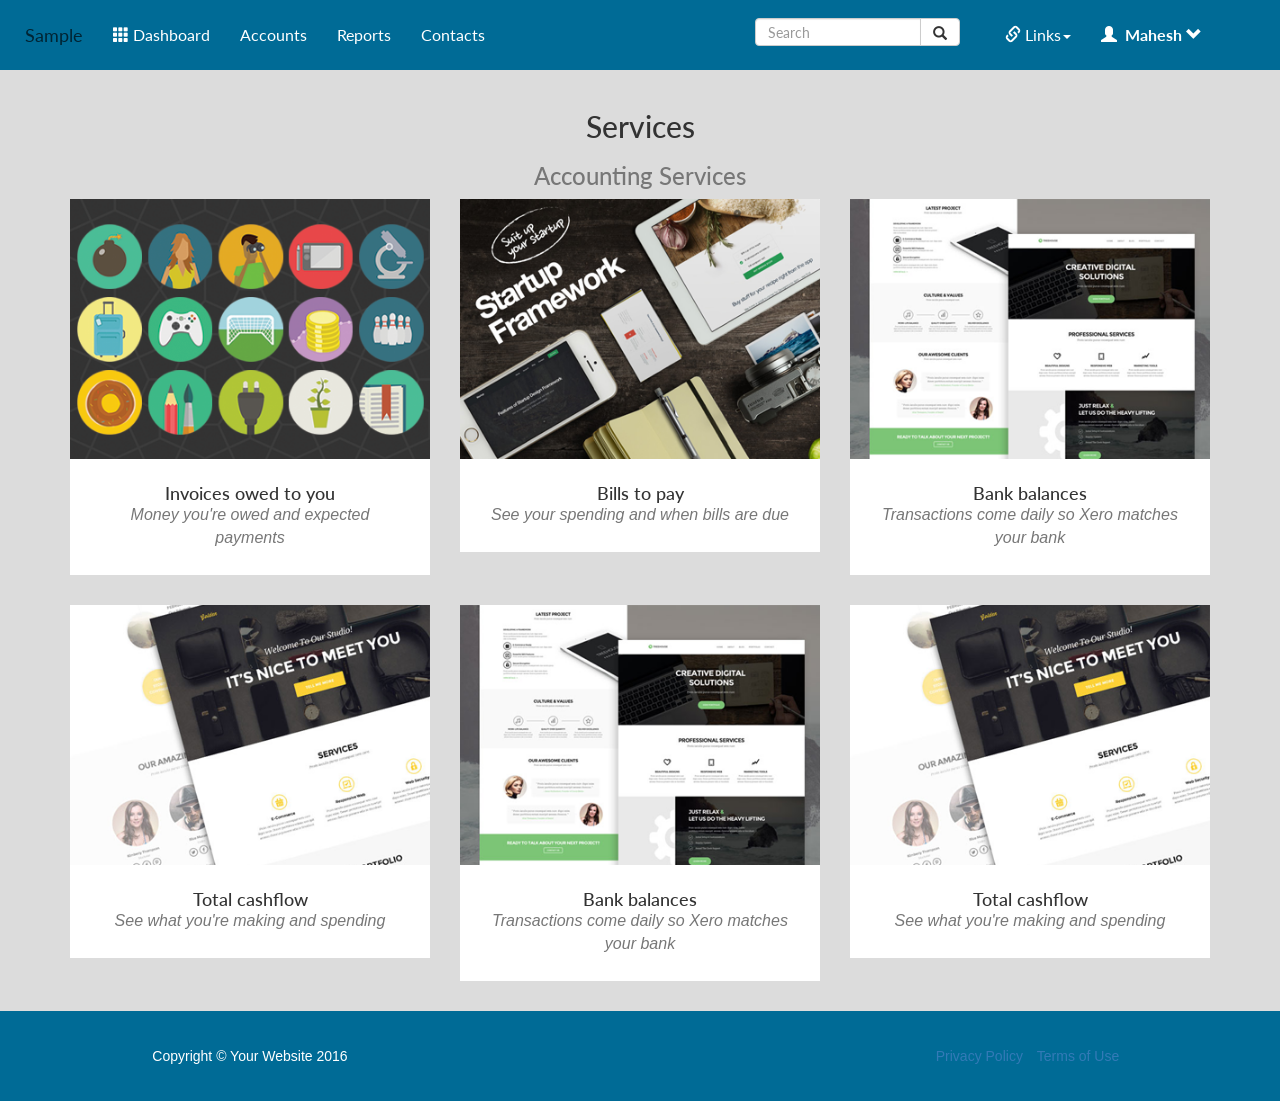
<file: src/main/webapp/resources/static/index.html>
<html>


 <head>
<meta charset="utf-8">
  <meta name="viewport" content="width=device-width, initial-scale=1">
  <link rel="stylesheet" href="https://maxcdn.bootstrapcdn.com/bootstrap/3.3.7/css/bootstrap.min.css">
  <script src="https://ajax.googleapis.com/ajax/libs/jquery/3.2.1/jquery.min.js"></script>
  <script src="https://maxcdn.bootstrapcdn.com/bootstrap/3.3.7/js/bootstrap.min.js"></script>
  <link rel="stylesheet" href="main.css" >

</head>

 <body>


 <nav class="navbar navbar-default nav-menu">
  <div class="container-fluid">
    <!-- Brand and toggle get grouped for better mobile display -->
    <div class="navbar-header">
      <button type="button" class="navbar-toggle collapsed" data-toggle="collapse" data-target="#bs-example-navbar-collapse-1" aria-expanded="false">
        <span class="sr-only">Toggle navigation</span>
        <span class="icon-bar"></span>
        <span class="icon-bar"></span>
        <span class="icon-bar"></span>
      </button>
      <a class="navbar-brand" href="#">Sample</a>
    </div>

    <!-- Collect the nav links, forms, and other content for toggling -->
    <div class="collapse navbar-collapse button-menu" id="bs-example-navbar-collapse-1">
      <ul class="nav navbar-nav">
         <li><a href="#"><span class="glyphicon glyphicon-th" aria-hidden="true"></span> Dashboard</a></li>
         <!-- <li class="dropdown">
          <a href="#" class="dropdown-toggle" data-toggle="dropdown" role="button" aria-haspopup="true" aria-expanded="false">Tasks <span class="caret"></span></a>
          <ul class="dropdown-menu">
            <li><a href="#"><span class="glyphicon glyphicon-th-list" aria-hidden="true"></span> Overview</a></li>
            <li><a href="#"><span class="glyphicon glyphicon-plus-sign" aria-hidden="true"></span> New Task</a></li>
            <li role="separator" class="divider"></li>
            <li><a href="#">Categories</a></li>
          </ul>
        </li>
        <li class="dropdown">
          <a href="#" class="dropdown-toggle" data-toggle="dropdown" role="button" aria-haspopup="true" aria-expanded="false">Contacts <span class="caret"></span></a>
          <ul class="dropdown-menu">
            <li><a href="#">Übersicht</a></li>
            <li><a href="#">New Contact</a></li>
            <li role="separator" class="divider"></li>
            <li><a href="#">Categories</a></li>
          </ul>
        </li>
      <li class="dropdown">
          <a href="#" class="dropdown-toggle" data-toggle="dropdown" role="button" aria-haspopup="true" aria-expanded="false">Notes <span class="caret"></span></a>
          <ul class="dropdown-menu">
            <li><a href="#">Overview</a></li>
            <li><a href="#">New Notiz</a></li>
            <li role="separator" class="divider"></li>
            <li><a href="#">Notebooks</a></li>
          </ul>
      </li> -->
      <li><a href="#">Accounts</a></li>
      <li><a href="#">Reports</a></li>
      <li><a href="#">Contacts</a></li>
      <!-- <li class="dropdown">
          <a href="#" class="dropdown-toggle" data-toggle="dropdown" role="button" aria-haspopup="true" aria-expanded="false">Learnings <span class="caret"></span></a>
          <ul class="dropdown-menu">
            <li><a href="#">Overview</a></li>
            <li><a href="#">New Learning</a></li>
            <li role="separator" class="divider"></li>
            <li><a href="#">Categories</a></li>
          </ul>
      </li>
      <li class="dropdown">
          <a href="#" class="dropdown-toggle" data-toggle="dropdown" role="button" aria-haspopup="true" aria-expanded="false">Log <span class="caret"></span></a>
          <ul class="dropdown-menu">
            <li><a href="#">Overview</a></li>
            <li><a href="#">New Entry</a></li>
            <li role="separator" class="divider"></li>
            <li><a href="#">Topics</a></li>
          </ul>
      </li> -->
      </ul>
      <ul class="nav navbar-nav navbar-right">

        <div class="col-sm-6 col-md-6">
        <form class="navbar-form" role="search">
        <div class="input-group">
            <input type="text" class="form-control" placeholder="Search" name="q" style="height: 28px;">
            <div class="input-group-btn">
                <button class="btn btn-default" type="submit"><i class="glyphicon glyphicon-search"></i></button>
            </div>
        </div>
        </form>
    </div>
        <li class="dropdown">
          <a href="#" class="dropdown-toggle" data-toggle="dropdown" role="button" aria-haspopup="true" aria-expanded="false"><span class="glyphicon glyphicon-link" aria-hidden="true"></span> Links<span class="caret"></span></a>
          <ul class="dropdown-menu">
            <li><a href="http://www.google.ch" target="_blank">My Webmail</a></li>
            <li role="separator" class="divider"></li>
            <li><a href="http://www.google.ch" target="_blank">Timelogger</a></li>
            <li><a href="http://www.cubetech.ch" target="_blank">cubetech.ch</a></li>
         </ul>
        </li>
         <li class="dropdown">
          <!-- <a href="#" class="dropdown-toggle" data-toggle="dropdown" role="button" aria-haspopup="true" aria-expanded="false"><span class="glyphicon glyphicon-user" aria-hidden="true"></span> Jack Bass<span class="caret"></span></a>
          <ul class="dropdown-menu">
            <li><a href="http://www.fgruber.ch/" target="_blank"><span class="glyphicon glyphicon-cog" aria-hidden="true"></span> User Settings</a></li>
            <li><a href="/logout"><span class="glyphicon glyphicon-log-out" aria-hidden="true"></span> Logout</a></li>
         </ul> -->

          <a href="#" class="dropdown-toggle" data-toggle="dropdown">
                        <span class="glyphicon glyphicon-user"></span> 
                        <strong>Mahesh</strong>
                        <span class="glyphicon glyphicon-chevron-down"></span>
                    </a>
                    <ul class="dropdown-menu">
                        <li>
                            <div class="navbar-login">
                                <div class="row">
                                    <div class="col-lg-4">
                                        <p class="text-center">
                                            <span class="glyphicon glyphicon-user icon-size"></span>
                                        </p>
                                    </div>
                                    <div class="col-lg-8" style="padding-right: 30px;padding-left: 30px;">
                                        <p class="text-left"><strong>Mahesh</strong></p>
                                        <p class="text-left small">justdemo@gmail.com</p>
                                        <p class="text-left">
                                            <a href="#" class="btn btn-primary btn-block btn-sm">Logout</a>
                                        </p>
                                    </div>
                                </div>
                            </div>
                        </li>
                        <li class="divider"></li>
                        <li>
                            <div class="navbar-login navbar-login-session">
                                <div class="row">
                                    <div class="col-lg-12" style="padding-right: 30px;padding-left: 30px;">
                                        <p>
                                          <a href="#" class="btn btn-primary btn-block">My Profile</a>
                                            <a href="#" class="btn btn-danger btn-block">Change Password</a>
                                        </p>
                                    </div>
                                </div>
                            </div>
                        </li>
                    </ul>
        </li>
      </ul>
    </div><!-- /.navbar-collapse -->
  </div><!-- /.container-fluid -->
</nav>

<div class="row">
  <div class="col-md-12">
      <div class="col-md-12">

        <!-- Portfolio Grid Section -->
    <section id="portfolio" class="bg-light-gray">
        <div class="container">
            <div class="row">
                <div class="col-lg-12 text-center">
                    <h2 class="section-heading">Services</h2>
                    <h3 class="section-subheading text-muted">Accounting Services</h3>
                </div>
            </div>
            <div class="row">
                <div class="col-md-4 col-sm-6 portfolio-item">
                    <a href="#portfolioModal1" class="portfolio-link" data-toggle="modal">
                        <div class="portfolio-hover">
                            <div class="portfolio-hover-content">
                                <i class="fa fa-plus fa-3x"></i>
                            </div>
                        </div>
                        <img src="img/portfolio/roundicons.png" class="img-responsive" alt="">
                    </a>
                    <div class="portfolio-caption">
                        <h4>Invoices owed to you</h4>
                        <p class="text-muted">Money you're owed and expected payments</p>
                    </div>
                </div>
                <div class="col-md-4 col-sm-6 portfolio-item">
                    <a href="#portfolioModal2" class="portfolio-link" data-toggle="modal">
                        <div class="portfolio-hover">
                            <div class="portfolio-hover-content">
                                <i class="fa fa-plus fa-3x"></i>
                            </div>
                        </div>
                        <img src="img/portfolio/startup-framework.png" class="img-responsive" alt="">
                    </a>
                    <div class="portfolio-caption">
                        <h4>Bills to pay</h4>
                        <p class="text-muted">See your spending and when bills are due</p>
                    </div>
                </div>
                <div class="col-md-4 col-sm-6 portfolio-item">
                    <a href="#portfolioModal3" class="portfolio-link" data-toggle="modal">
                        <div class="portfolio-hover">
                            <div class="portfolio-hover-content">
                                <i class="fa fa-plus fa-3x"></i>
                            </div>
                        </div>
                        <img src="img/portfolio/treehouse.png" class="img-responsive" alt="">
                    </a>
                    <div class="portfolio-caption">
                        <h4>Bank balances</h4>
                        <p class="text-muted">Transactions come daily so Xero matches your bank</p>
                    </div>
                </div>
                <div class="col-md-4 col-sm-6 portfolio-item">
                    <a href="#portfolioModal4" class="portfolio-link" data-toggle="modal">
                        <div class="portfolio-hover">
                            <div class="portfolio-hover-content">
                                <i class="fa fa-plus fa-3x"></i>
                            </div>
                        </div>
                        <img src="img/portfolio/golden.png" class="img-responsive" alt="">
                    </a>
                    <div class="portfolio-caption">
                        <h4>Total cashflow</h4>
                        <p class="text-muted">See what you're making and spending</p>
                    </div>
                </div>
               <div class="col-md-4 col-sm-6 portfolio-item">
                    <a href="#portfolioModal3" class="portfolio-link" data-toggle="modal">
                        <div class="portfolio-hover">
                            <div class="portfolio-hover-content">
                                <i class="fa fa-plus fa-3x"></i>
                            </div>
                        </div>
                        <img src="img/portfolio/treehouse.png" class="img-responsive" alt="">
                    </a>
                    <div class="portfolio-caption">
                        <h4>Bank balances</h4>
                        <p class="text-muted">Transactions come daily so Xero matches your bank</p>
                    </div>
                </div>
                <div class="col-md-4 col-sm-6 portfolio-item">
                    <a href="#portfolioModal4" class="portfolio-link" data-toggle="modal">
                        <div class="portfolio-hover">
                            <div class="portfolio-hover-content">
                                <i class="fa fa-plus fa-3x"></i>
                            </div>
                        </div>
                        <img src="img/portfolio/golden.png" class="img-responsive" alt="">
                    </a>
                    <div class="portfolio-caption">
                        <h4>Total cashflow</h4>
                        <p class="text-muted">See what you're making and spending</p>
                    </div>
            </div>
        </div>
    </section>

   



      </div>
  </div>

</div>
 <footer>
        <div class="container">
            <div class="row">
                <div class="col-md-4">
                    <span class="copyright">Copyright &copy; Your Website 2016</span>
                </div>
                <div class="col-md-4">
                    <ul class="list-inline social-buttons">
                        <li><a href="#"><i class="fa fa-twitter"></i></a>
                        </li>
                        <li><a href="#"><i class="fa fa-facebook"></i></a>
                        </li>
                        <li><a href="#"><i class="fa fa-linkedin"></i></a>
                        </li>
                    </ul>
                </div>
                <div class="col-md-4">
                    <ul class="list-inline quicklinks">
                        <li><a href="#">Privacy Policy</a>
                        </li>
                        <li><a href="#">Terms of Use</a>
                        </li>
                    </ul>
                </div>
            </div>
        </div>
    </footer>

</body>
</html>
</file>
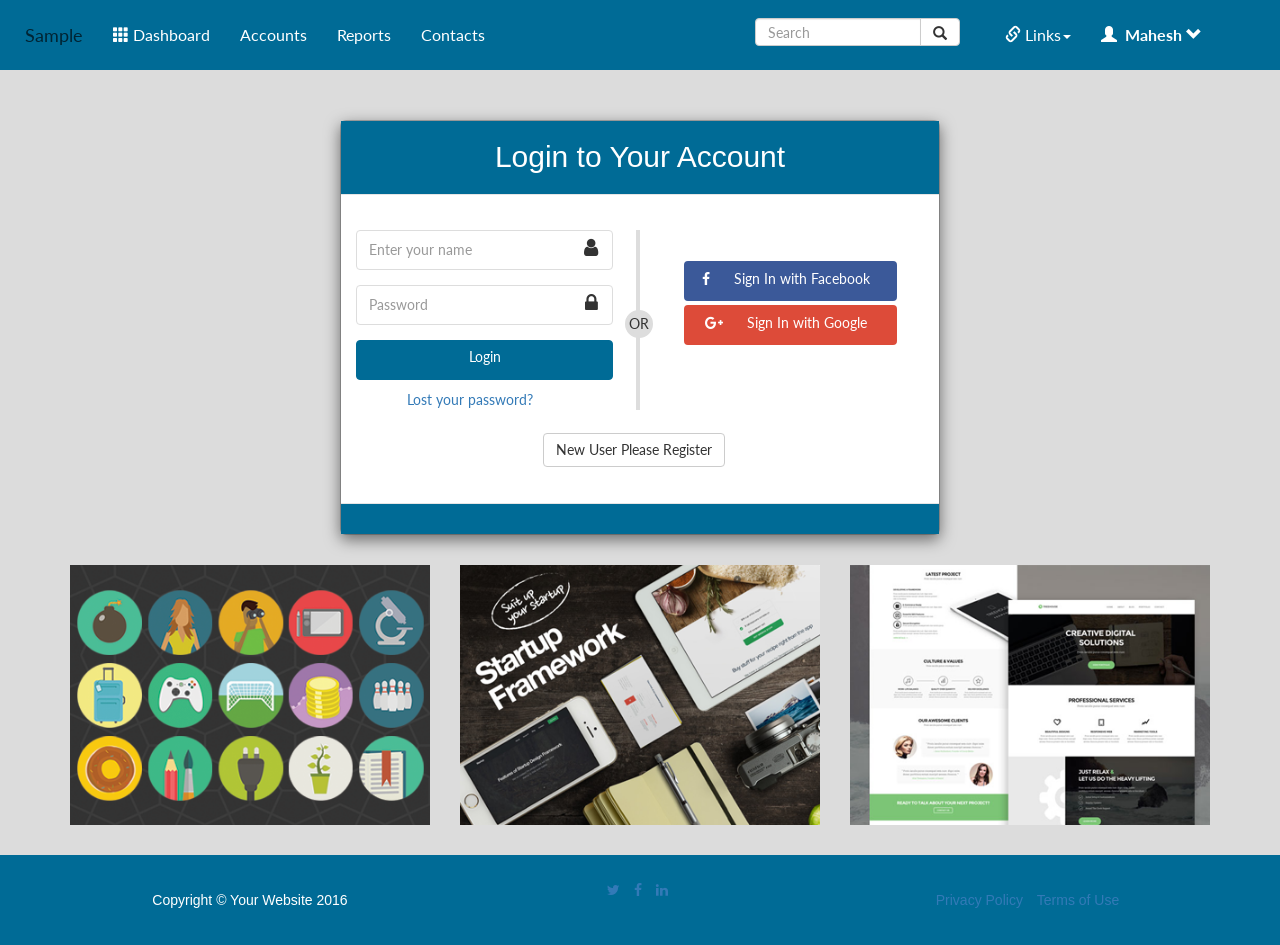
<file: src/main/webapp/resources/static/login.html>
<html>


 <head>
<meta charset="utf-8">
  <meta name="viewport" content="width=device-width, initial-scale=1">
  <link rel="stylesheet" href="https://maxcdn.bootstrapcdn.com/bootstrap/3.3.7/css/bootstrap.min.css">
  <script src="https://ajax.googleapis.com/ajax/libs/jquery/3.2.1/jquery.min.js"></script>
  <script src="https://maxcdn.bootstrapcdn.com/bootstrap/3.3.7/js/bootstrap.min.js"></script>
  <link rel="stylesheet" href="main.css" >
<link href="//maxcdn.bootstrapcdn.com/font-awesome/4.2.0/css/font-awesome.min.css" rel="stylesheet">



</head>

 <body>


 <nav class="navbar navbar-default nav-menu">
  <div class="container-fluid">
    <!-- Brand and toggle get grouped for better mobile display -->
    <div class="navbar-header">
      <button type="button" class="navbar-toggle collapsed" data-toggle="collapse" data-target="#bs-example-navbar-collapse-1" aria-expanded="false">
        <span class="sr-only">Toggle navigation</span>
        <span class="icon-bar"></span>
        <span class="icon-bar"></span>
        <span class="icon-bar"></span>
      </button>
      <a class="navbar-brand" href="#">Sample</a>
    </div>

    <!-- Collect the nav links, forms, and other content for toggling -->
    <div class="collapse navbar-collapse button-menu" id="bs-example-navbar-collapse-1">
      <ul class="nav navbar-nav">
         <li><a href="#"><span class="glyphicon glyphicon-th" aria-hidden="true"></span> Dashboard</a></li>
         <!-- <li class="dropdown">
          <a href="#" class="dropdown-toggle" data-toggle="dropdown" role="button" aria-haspopup="true" aria-expanded="false">Tasks <span class="caret"></span></a>
          <ul class="dropdown-menu">
            <li><a href="#"><span class="glyphicon glyphicon-th-list" aria-hidden="true"></span> Overview</a></li>
            <li><a href="#"><span class="glyphicon glyphicon-plus-sign" aria-hidden="true"></span> New Task</a></li>
            <li role="separator" class="divider"></li>
            <li><a href="#">Categories</a></li>
          </ul>
        </li>
        <li class="dropdown">
          <a href="#" class="dropdown-toggle" data-toggle="dropdown" role="button" aria-haspopup="true" aria-expanded="false">Contacts <span class="caret"></span></a>
          <ul class="dropdown-menu">
            <li><a href="#">Übersicht</a></li>
            <li><a href="#">New Contact</a></li>
            <li role="separator" class="divider"></li>
            <li><a href="#">Categories</a></li>
          </ul>
        </li>
      <li class="dropdown">
          <a href="#" class="dropdown-toggle" data-toggle="dropdown" role="button" aria-haspopup="true" aria-expanded="false">Notes <span class="caret"></span></a>
          <ul class="dropdown-menu">
            <li><a href="#">Overview</a></li>
            <li><a href="#">New Notiz</a></li>
            <li role="separator" class="divider"></li>
            <li><a href="#">Notebooks</a></li>
          </ul>
      </li> -->
      <li><a href="#">Accounts</a></li>
      <li><a href="#">Reports</a></li>
      <li><a href="#">Contacts</a></li>
      <!-- <li class="dropdown">
          <a href="#" class="dropdown-toggle" data-toggle="dropdown" role="button" aria-haspopup="true" aria-expanded="false">Learnings <span class="caret"></span></a>
          <ul class="dropdown-menu">
            <li><a href="#">Overview</a></li>
            <li><a href="#">New Learning</a></li>
            <li role="separator" class="divider"></li>
            <li><a href="#">Categories</a></li>
          </ul>
      </li>
      <li class="dropdown">
          <a href="#" class="dropdown-toggle" data-toggle="dropdown" role="button" aria-haspopup="true" aria-expanded="false">Log <span class="caret"></span></a>
          <ul class="dropdown-menu">
            <li><a href="#">Overview</a></li>
            <li><a href="#">New Entry</a></li>
            <li role="separator" class="divider"></li>
            <li><a href="#">Topics</a></li>
          </ul>
      </li> -->
      </ul>
      <ul class="nav navbar-nav navbar-right">

        <div class="col-sm-6 col-md-6">
        <form class="navbar-form" role="search">
        <div class="input-group">
            <input type="text" class="form-control" placeholder="Search" name="q" style="height: 28px;">
            <div class="input-group-btn">
                <button class="btn btn-default" type="submit"><i class="glyphicon glyphicon-search"></i></button>
            </div>
        </div>
        </form>
    </div>
        <li class="dropdown">
          <a href="#" class="dropdown-toggle" data-toggle="dropdown" role="button" aria-haspopup="true" aria-expanded="false"><span class="glyphicon glyphicon-link" aria-hidden="true"></span> Links<span class="caret"></span></a>
          <ul class="dropdown-menu">
            <li><a href="http://www.google.ch" target="_blank">My Webmail</a></li>
            <li role="separator" class="divider"></li>
            <li><a href="http://www.google.ch" target="_blank">Timelogger</a></li>
            <li><a href="http://www.cubetech.ch" target="_blank">cubetech.ch</a></li>
         </ul>
        </li>
         <li class="dropdown">
          <!-- <a href="#" class="dropdown-toggle" data-toggle="dropdown" role="button" aria-haspopup="true" aria-expanded="false"><span class="glyphicon glyphicon-user" aria-hidden="true"></span> Jack Bass<span class="caret"></span></a>
          <ul class="dropdown-menu">
            <li><a href="http://www.fgruber.ch/" target="_blank"><span class="glyphicon glyphicon-cog" aria-hidden="true"></span> User Settings</a></li>
            <li><a href="/logout"><span class="glyphicon glyphicon-log-out" aria-hidden="true"></span> Logout</a></li>
         </ul> -->

          <a href="#" class="dropdown-toggle" data-toggle="dropdown">
                        <span class="glyphicon glyphicon-user"></span> 
                        <strong>Mahesh</strong>
                        <span class="glyphicon glyphicon-chevron-down"></span>
                    </a>
                    <ul class="dropdown-menu">
                        <li>
                            <div class="navbar-login">
                                <div class="row">
                                    <div class="col-lg-4">
                                        <p class="text-center">
                                            <span class="glyphicon glyphicon-user icon-size"></span>
                                        </p>
                                    </div>
                                    <div class="col-lg-8" style="padding-right: 30px;padding-left: 30px;">
                                        <p class="text-left"><strong>Mahesh</strong></p>
                                        <p class="text-left small">justdemo@gmail.com</p>
                                        <p class="text-left">
                                            <a href="#" class="btn btn-primary btn-block btn-sm">Logout</a>
                                        </p>
                                    </div>
                                </div>
                            </div>
                        </li>
                        <li class="divider"></li>
                        <li>
                            <div class="navbar-login navbar-login-session">
                                <div class="row">
                                    <div class="col-lg-12" style="padding-right: 30px;padding-left: 30px;">
                                        <p>
                                          <a href="#" class="btn btn-primary btn-block">My Profile</a>
                                            <a href="#" class="btn btn-danger btn-block">Change Password</a>
                                        </p>
                                    </div>
                                </div>
                            </div>
                        </li>
                    </ul>
        </li>
      </ul>
    </div><!-- /.navbar-collapse -->
  </div><!-- /.container-fluid -->
</nav>

<div class="row">
  <div class="col-md-12">
      <div class="col-md-12">

    <!-- <div class="login">
    <h4>Login to Web App</h4>
      <hr>
            <form class="login-inner">
            <input type="email" class="form-control email" id="email-input" placeholder="Enter email">
            <input type="password" class="form-control password" id="password-input" placeholder="Password">
          <label class="checkbox-inline">
            <input type="checkbox" id="remember" value="Remember me"> Remember me
          </label>
          <input class="btn btn-block btn-lg btn-success submit" type="submit" value="Login">
        </form>
      <a href="#" class="btn btn-sm btn-primary register">Register</a>
      <a href="#" class="btn btn-sm btn-default forgot">Forgot your password?</a>

      <ul class="social-network social-circle">
                       
                        <li><a href="#" class="icoFacebook" title="Facebook"><i class="fa fa-facebook"></i></a></li>
                        <li><a href="#" class="icoTwitter" title="Twitter"><i class="fa fa-twitter"></i></a></li>
                        <li><a href="#" class="icoGoogle" title="Google +"><i class="fa fa-google-plus"></i></a></li>
                        <li><a href="#" class="icoLinkedin" title="Linkedin"><i class="fa fa-linkedin"></i></a></li>
                    </ul> 
  </div> -->


  <div class="modal-dialog">
      <div class="modal-content">
          <div class="modal-header login_modal_header">
<!--             <button type="button" class="close" data-dismiss="modal" aria-hidden="true">×</button>
 -->            <h2 class="modal-title" id="myModalLabel">Login to Your Account</h2>
          </div>
          <div class="modal-body login-modal">
            <br/>
            <div class="clearfix"></div>
            <div id='social-icons-conatainer'>
              <div class='modal-body-left'>
                <div class="form-group">
                      <input type="text" id="username" placeholder="Enter your name" value="" class="form-control login-field">
                      <i class="fa fa-user login-field-icon"></i>
                  </div>
    
                  <div class="form-group">
                      <input type="password" id="login-pass" placeholder="Password" value="" class="form-control login-field">
                      <i class="fa fa-lock login-field-icon"></i>
                  </div>
    
                  <a href="#" class="btn btn-success modal-login-btn">Login</a>
                  <a href="#" class="login-link text-center">Lost your password?</a>
              </div>
            
              <!-- <div class='modal-body-right'>
                <div class="modal-social-icons">
                  <a href='#' class="btn btn-default facebook"> <i class="fa fa-facebook modal-icons"></i> Sign In with Facebook </a>
                  <a href='#' class="btn btn-default google"> <i class="fa fa-google-plus modal-icons"></i> Sign In with Google </a>
                </div> 
              </div>   -->
              <div id='center-line'> OR </div>
              <div class="or-text">
          <div class="or-text-row">
            <div class="or-text-line">
              <button type="button" class="btn btn-default btn-circle center-line'" disabled="disabled">OR</button>
            </div>
          </div>

          <div class='modal-body-right'>
                <div class="modal-social-icons">
                  <a href='#' class="btn btn-default facebook"> <i class="fa fa-facebook modal-icons"></i> Sign In with Facebook </a>
                  <a href='#' class="btn btn-default google"> <i class="fa fa-google-plus modal-icons"></i> Sign In with Google </a>
                </div> 
              </div>  
        </div>
            </div>                                                        
            <div class="clearfix"></div>
            
            <div class="form-group modal-register-btn">
              <button class="btn btn-default"> New User Please Register</button>
            </div>
          </div>
          <div class="clearfix"></div>
          <div class="modal-footer login_modal_footer">
          </div>
      </div>
    </div>



  <section id="portfolio" class="bg-light-gray">
        <div class="container">
            
            <div class="row">
                <div class="col-md-4 col-sm-6 portfolio-item">
                    <a href="#portfolioModal1" class="portfolio-link" data-toggle="modal">
                        <div class="portfolio-hover">
                            <div class="portfolio-hover-content">
                                <i class="fa fa-plus fa-3x"></i>
                            </div>
                        </div>
                        <img src="img/portfolio/roundicons.png" class="img-responsive" alt="">
                    </a>
                    
                </div>
                <div class="col-md-4 col-sm-6 portfolio-item">
                    <a href="#portfolioModal2" class="portfolio-link" data-toggle="modal">
                        <div class="portfolio-hover">
                            <div class="portfolio-hover-content">
                                <i class="fa fa-plus fa-3x"></i>
                            </div>
                        </div>
                        <img src="img/portfolio/startup-framework.png" class="img-responsive" alt="">
                    </a>
                    
                </div>
                <div class="col-md-4 col-sm-6 portfolio-item">
                    <a href="#portfolioModal3" class="portfolio-link" data-toggle="modal">
                        <div class="portfolio-hover">
                            <div class="portfolio-hover-content">
                                <i class="fa fa-plus fa-3x"></i>
                            </div>
                        </div>
                        <img src="img/portfolio/treehouse.png" class="img-responsive" alt="">
                    </a>
                    
                </div>
                
        </div>
    </section>
    


      </div>
  </div>

</div>
 <footer>
        <div class="container">
            <div class="row">
                <div class="col-md-4">
                    <span class="copyright">Copyright &copy; Your Website 2016</span>
                </div>
                <div class="col-md-4">
                    <ul class="list-inline social-buttons">
                        <li><a href="#"><i class="fa fa-twitter"></i></a>
                        </li>
                        <li><a href="#"><i class="fa fa-facebook"></i></a>
                        </li>
                        <li><a href="#"><i class="fa fa-linkedin"></i></a>
                        </li>
                    </ul>
                </div>
                <div class="col-md-4">
                    <ul class="list-inline quicklinks">
                        <li><a href="#">Privacy Policy</a>
                        </li>
                        <li><a href="#">Terms of Use</a>
                        </li>
                    </ul>
                </div>
            </div>
        </div>
    </footer>

</body>
</html>
</file>
<file: src/main/webapp/resources/static/main.css>
@import url('https://fonts.googleapis.com/css?family=Lato:300,400');

html, body {
  font-family: 'Lato', serif;  
  background-color: #DCDCDC;
}

.navbar-default {
  font-size: 1.15em;
  font-weight: 400;
  background-color: #006b96;
  padding: 10px;
  border: 0px;
  border-radius: 0px;
}

.navbar-default .navbar-nav>li>a {
  color: white;
}

.navbar-default .navbar-nav>li>a:hover {
  color: #cbf0ff;
}

.navbar-default .navbar-brand {
  color: #002433;
}

.navbar-default .navbar-brand:hover {
  color: #ffffff;
  text-shadow: 1px -1px 8px #b3e9ff;
}

.navbar-default .navbar-nav>.open>a, .navbar-default .navbar-nav>.open>a:hover, .navbar-default .navbar-nav>.open>a:focus {
  background-color: #004059;
  color: white;
}

.navbar-default .navbar-toggle {
  border: none;
}

.navbar-default .navbar-collapse, .navbar-default .navbar-form {
  border: none;
}

.navbar-default .navbar-toggle:hover, .navbar-default .navbar-toggle:focus {
  background-color: #002433;
}

.navbar-default .navbar-toggle .icon-bar {
  background-color: #ffffff;
}

.dropdown-menu {
  background-color: #004059;
  color: white;
  border: 0px;
  border-radius: 2px;
  padding-top: 10px;
  padding-bottom: 10px;
  min-width: 260px;
}

.dropdown-menu>li>a {
  background-color: #004059;
  color: white;
}

.dropdown-menu>li>a:hover, .dropdown-menu>li>a:focus {
  background-color: #004059;
  color:white;
}

.dropdown-menu .divider {
    height: 0px;
    margin: 9px 0;
    overflow: hidden;
    background-color: #003246;
}

.navbar-default .navbar-nav .open .dropdown-menu>li>a {
    color: #ffffff;
}

@media (max-width: 767px) { 
  .dropdown-menu>li>a {
    background-color: #006b96;
    color: #ffffff;
  }
  .dropdown-menu>li>a:hover {
    color: #ffffff;
  }
  
  .navbar-default .navbar-nav .open .dropdown-menu>li>a:focus, .navbar-default .navbar-nav .open .dropdown-menu>li>a:hover {
    color: #ffffff;
    background-color: transparent;
  }
  
  .dropdown-menu .divider {
    height: 1px;
    margin: 9px 0;
    overflow: hidden;
    background-color: #005577;
  }
} /* END Media Query */





#portfolio .portfolio-item {
  margin: 0 0 15px;
  right: 0;
}
#portfolio .portfolio-item .portfolio-link {
  display: block;
  position: relative;
  max-width: 400px;
  margin: 0 auto;
}
#portfolio .portfolio-item .portfolio-link .portfolio-hover {
  background: rgba(0,107,150, 0.6);
  position: absolute;
  width: 100%;
  height: 100%;
  opacity: 0;
  transition: all ease 0.5s;
  -webkit-transition: all ease 0.5s;
  -moz-transition: all ease 0.5s;
}
#portfolio .portfolio-item .portfolio-link .portfolio-hover:hover {
  opacity: 1;
}
#portfolio .portfolio-item .portfolio-link .portfolio-hover .portfolio-hover-content {
  position: absolute;
  width: 100%;
  height: 20px;
  font-size: 20px;
  text-align: center;
  top: 50%;
  margin-top: -12px;
  color: white;
}
#portfolio .portfolio-item .portfolio-link .portfolio-hover .portfolio-hover-content i {
  margin-top: -12px;
}
#portfolio .portfolio-item .portfolio-link .portfolio-hover .portfolio-hover-content h3,
#portfolio .portfolio-item .portfolio-link .portfolio-hover .portfolio-hover-content h4 {
  margin: 0;
}
#portfolio .portfolio-item .portfolio-caption {
  max-width: 400px;
  margin: 0 auto;
  background-color: white;
  text-align: center;
  padding: 25px;
}
#portfolio .portfolio-item .portfolio-caption h4 {
  text-transform: none;
  margin: 0;
}
#portfolio .portfolio-item .portfolio-caption p {
  font-family: "Droid Serif", "Helvetica Neue", Helvetica, Arial, sans-serif;
  font-style: italic;
  font-size: 16px;
  margin: 0;
}
#portfolio * {
  z-index: 2;
}
@media (min-width: 767px) {
  #portfolio .portfolio-item {
    margin: 0 0 30px;
  }
}



footer {
  padding: 25px 0;
  text-align: center;
  background-color: #006b96;
}
footer span.copyright {
  line-height: 40px;
  color: white;
  font-family: "Montserrat", "Helvetica Neue", Helvetica, Arial, sans-serif;
  text-transform: uppercase;
  text-transform: none;
}
footer ul.quicklinks {
  margin-bottom: 0;
  line-height: 40px;
  font-family: "Montserrat", "Helvetica Neue", Helvetica, Arial, sans-serif;
  text-transform: uppercase;
  text-transform: none;
}


.login_modal_footer{margin-top:5px;}
.login_modal_header .modal-title {text-align: center;font-family:'Philosopher',sans-serif; }
.form-group{position: relative;}
.form-group .login-field-icon {
    font-size: 20px;
    position: absolute;
    right: 15px;
    top: 3px;
    transition: all 0.25s ease 0s;
    padding-top: 2%;
}
.login-modal{
    width:100%;
    padding-bottom:20px;
}
.login_modal_header, .login_modal_footer {background: #006b96 !important;color:#fff;}
.modal-register-btn{margin: 4% 33% 2% 33% ;width:100%;}
.login-modal input{height:40px; box-shadow: none; border:1px solid #ddd;}
.modal-body-left{float:left; width:50%; padding-right:4%; border-right:4px solid #ddd;}
.modal-body-right{float:right; width:47%;}
.login-link{padding:0 20%;}
.modal-social-icons{padding:10% 10%;}
.facebook, .twitter, .google, .linkedin {width:100%;height:40px;  margin-top:2%;}
.modal-icons{margin-left: -10px; margin-right: 20px;}
.google, .google:hover{background-color:#dd4b39;border:2px solid #dd4b39;color:#fff;}
.twitter, .twitter:hover{ background-color: #00aced; border:2px solid #00aced;color: #fff;}
.facebook, .facebook:hover{background-color: #3b5999; border:2px solid #3b5999;color:#fff;}
.linkedin, .linkedin:hover{background-color: #007bb6; border: 2px solid #007bb6; color:#fff;}
#social-icons-conatainer{position: relative;}
#center-line{position: absolute;  right: 270.7px;top: 80px;background:#ddd;  border: 4px solid #DDDDDD;border-radius: 20px;}
.modal-login-btn{width:100%;height:40px; margin-bottom:10px;}
#modal-launcher{margin: 30% 0 0 30%; }
.btn-success:hover, .btn-success:focus, .btn-success.focus, .btn-success:active, .btn-success.active, .open>.dropdown-toggle.btn-success {
    color: #fff;
    background-color: #006b96;
    border-color: #006b96;
}
.btn-success {
    color: #fff;
    background-color: #006b96;
    border-color: #006b96;
}

.or-text-row {
  display: none;}

@media (max-width: 767px) {
.modal-register-btn{margin: 4% 33% 2% 33% ;width:100%;}
.login-link {
     padding: 0 0%; 
}
#center-line{position: absolute;
    right: 49%;
    top: 198px;
    background: #ddd;
    border: 4px solid #DDDDDD;
    border-radius: 20px;}

.modal-body-left{float:left; width:100%; padding-bottom:30px; border-bottom:4px solid #ddd;border-right:0px solid #ddd;}
.modal-body-right{float:right; width:100%;}

 /*.or-text-row {
    display: table-row;
  }
  .or-text {
    display: table;     
    width: 100%;
    position: relative;
    margin: 20px 0;
  }
  .or-text-step button[disabled] {
    opacity: 1 !important;
    filter: alpha(opacity=100) !important;
  }
  .or-text-row:before {
    top: 14px;
    bottom: 0;
    position: absolute;
    content: " ";
    width: 100%;
    height: 1px;
    background-color: #e8e8e8;
    z-order: 0;
  }
  .or-text-line {    
    display: table-cell;
    text-align: center;
    position: relative;
    width: 100%;
  }
  .or-text-line p {
    margin-top:10px;
  }
  .btn-circle {
    width: 30px;
    height: 30px;
    text-align: center;
    padding: 2px 0;
    font-size: 17px;
    line-height: 1.428571429;
    border-radius: 15px;
  } */

}
</file>
